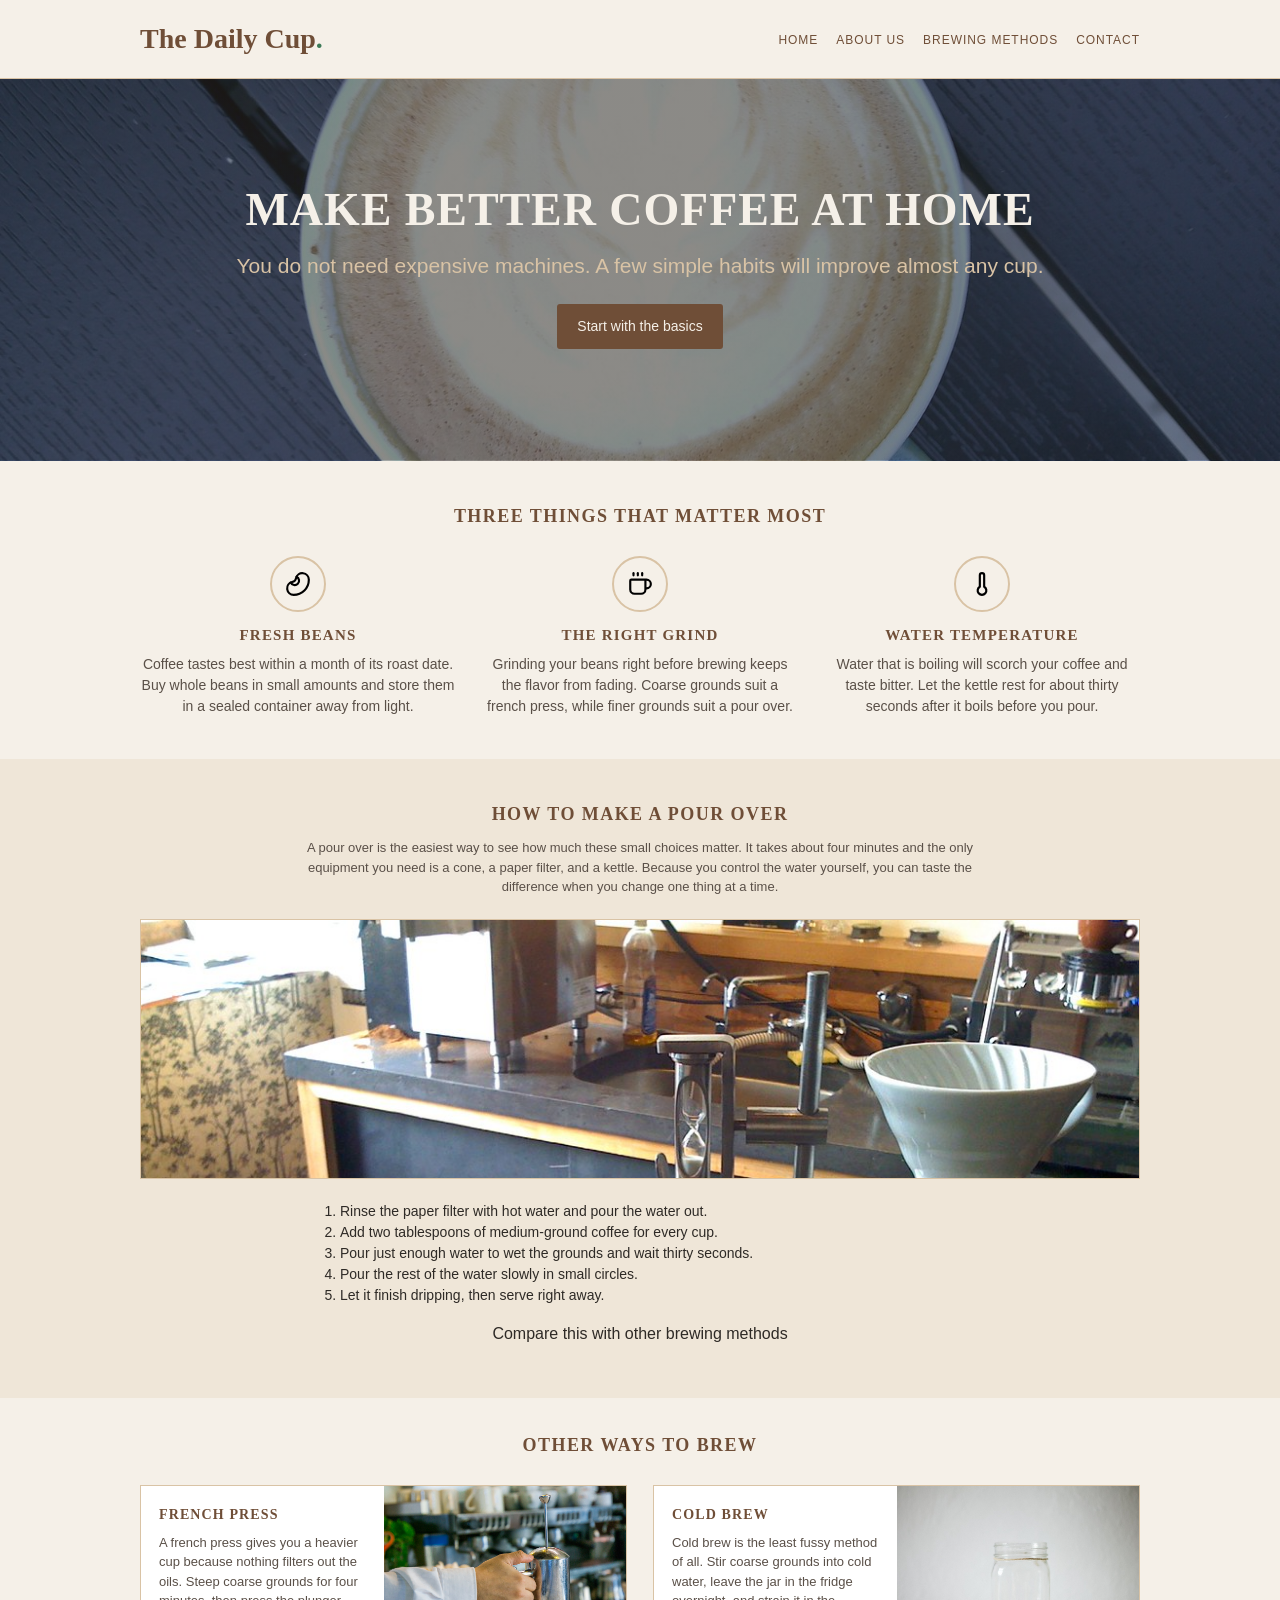
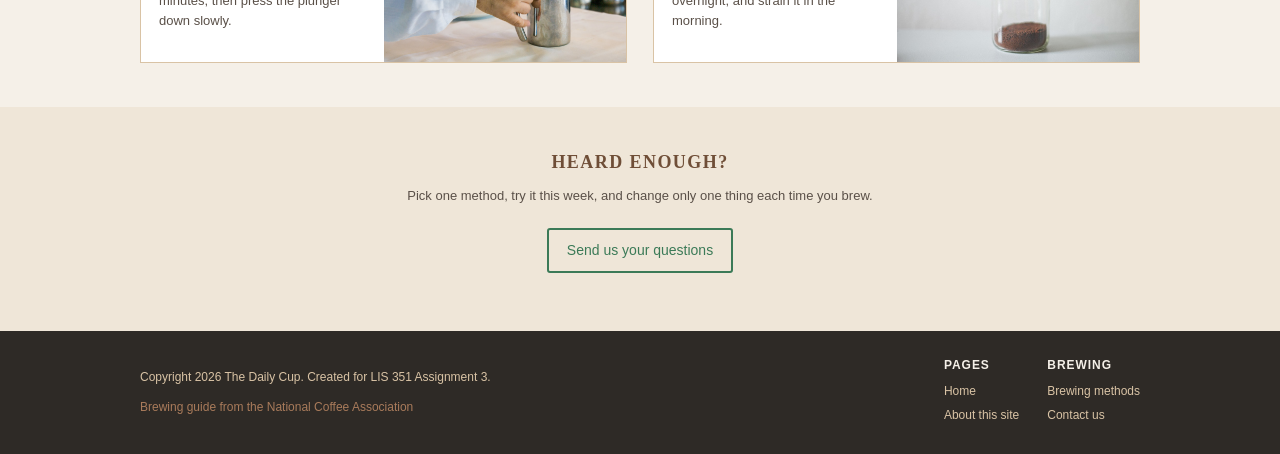
<file: index.html>
<!doctype html>
<html lang="en">
<head>
  <meta charset="UTF-8" />
  <meta name="viewport" content="width=device-width, initial-scale=1.0" />
  <meta name="description" content="A simple guide to making better coffee at home with basic equipment." />
  <meta name="keywords" content="coffee, brewing, pour over, french press, cold brew, beginner guide" />
  <meta name="author" content="Dani A." />
  <title>The Daily Cup | Home</title>
  <link rel="stylesheet" href="styles.css" />
</head>
<body>

  <header class="site-header">
    <div class="container header-inner">
      <p class="brand">The Daily Cup<span class="dot">.</span></p>
      <nav class="site-nav">
        <ul>
          <li><a href="index.html">Home</a></li>
          <li><a href="About.html">About Us</a></li>
          <li><a href="Brewing-Methods.html">Brewing Methods</a></li>
          <li><a href="Contact.html">Contact</a></li>
        </ul>
      </nav>
    </div>
  </header>

  <main>

    <section class="hero">
      <div class="container hero-content">
        <h1>Make Better Coffee at Home</h1>
        <p class="hero-subhead">You do not need expensive machines. A few simple habits will improve almost any cup.</p>
        <p><a class="btn btn-dark" href="#features">Start with the basics</a></p>
      </div>
    </section>

    <section class="features" id="features">
      <div class="container">
        <h2 class="section-title">Three Things That Matter Most</h2>

        <div class="features-grid">
          <div class="feature">
            <div class="icon"><img src="images/icon-beans.svg" alt="Icon of two coffee beans." /></div>
            <h3>Fresh Beans</h3>
            <p>Coffee tastes best within a month of its roast date. Buy whole beans in small amounts and store them in a sealed container away from light.</p>
          </div>

          <div class="feature">
            <div class="icon"><img src="images/icon-cup.svg" alt="Icon of a cup of coffee." /></div>
            <h3>The Right Grind</h3>
            <p>Grinding your beans right before brewing keeps the flavor from fading. Coarse grounds suit a french press, while finer grounds suit a pour over.</p>
          </div>

          <div class="feature">
            <div class="icon"><img src="images/icon-thermometer.svg" alt="Icon of a thermometer." /></div>
            <h3>Water Temperature</h3>
            <p>Water that is boiling will scorch your coffee and taste bitter. Let the kettle rest for about thirty seconds after it boils before you pour.</p>
          </div>
        </div>
      </div>
    </section>

    <section class="featured">
      <div class="container">
        <h2 class="section-title">How to Make a Pour Over</h2>
        <p class="section-lede">A pour over is the easiest way to see how much these small choices matter. It takes about four minutes and the only equipment you need is a cone, a paper filter, and a kettle. Because you control the water yourself, you can taste the difference when you change one thing at a time.</p>

        <div class="media">
          <img src="images/pour-over.jpg" alt="A white ceramic pour over cone on a stand next to a kettle and three cups." />
        </div>

        <ol class="steps">
          <li>Rinse the paper filter with hot water and pour the water out.</li>
          <li>Add two tablespoons of medium-ground coffee for every cup.</li>
          <li>Pour just enough water to wet the grounds and wait thirty seconds.</li>
          <li>Pour the rest of the water slowly in small circles.</li>
          <li>Let it finish dripping, then serve right away.</li>
        </ol>

        <p class="featured-link"><a href="Brewing-Methods.html">Compare this with other brewing methods</a></p>
      </div>
    </section>

    <section class="secondary">
      <div class="container">
        <h2 class="section-title">Other Ways to Brew</h2>

        <div class="secondary-grid">
          <article class="card">
            <div class="card-text">
              <h3>French Press</h3>
              <p>A french press gives you a heavier cup because nothing filters out the oils. Steep coarse grounds for four minutes, then press the plunger down slowly.</p>
            </div>
            <div class="card-image img-a"></div>
          </article>

          <article class="card">
            <div class="card-text">
              <h3>Cold Brew</h3>
              <p>Cold brew is the least fussy method of all. Stir coarse grounds into cold water, leave the jar in the fridge overnight, and strain it in the morning.</p>
            </div>
            <div class="card-image img-b"></div>
          </article>
        </div>
      </div>
    </section>

    <section class="cta">
      <div class="container cta-inner">
        <h2 class="section-title">Heard Enough?</h2>
        <p class="section-lede">Pick one method, try it this week, and change only one thing each time you brew.</p>
        <p><a class="btn btn-outline" href="Contact.html">Send us your questions</a></p>
      </div>
    </section>

  </main>

  <footer class="site-footer">
    <div class="container footer-inner">
      <div class="footer-left">
        <p>Copyright 2026 The Daily Cup. Created for LIS 351 Assignment 3.</p>
        <p><a href="https://www.ncausa.org/About-Coffee/How-to-Brew-Coffee">Brewing guide from the National Coffee Association</a></p>
      </div>
      <div class="footer-cols">
        <div class="footer-col">
          <h4>Pages</h4>
          <a href="index.html">Home</a>
          <a href="About.html">About this site</a>
        </div>
        <div class="footer-col">
          <h4>Brewing</h4>
          <a href="Brewing-Methods.html">Brewing methods</a>
          <a href="Contact.html">Contact us</a>
        </div>
      </div>
    </div>
  </footer>

</body>
</html>
</file>
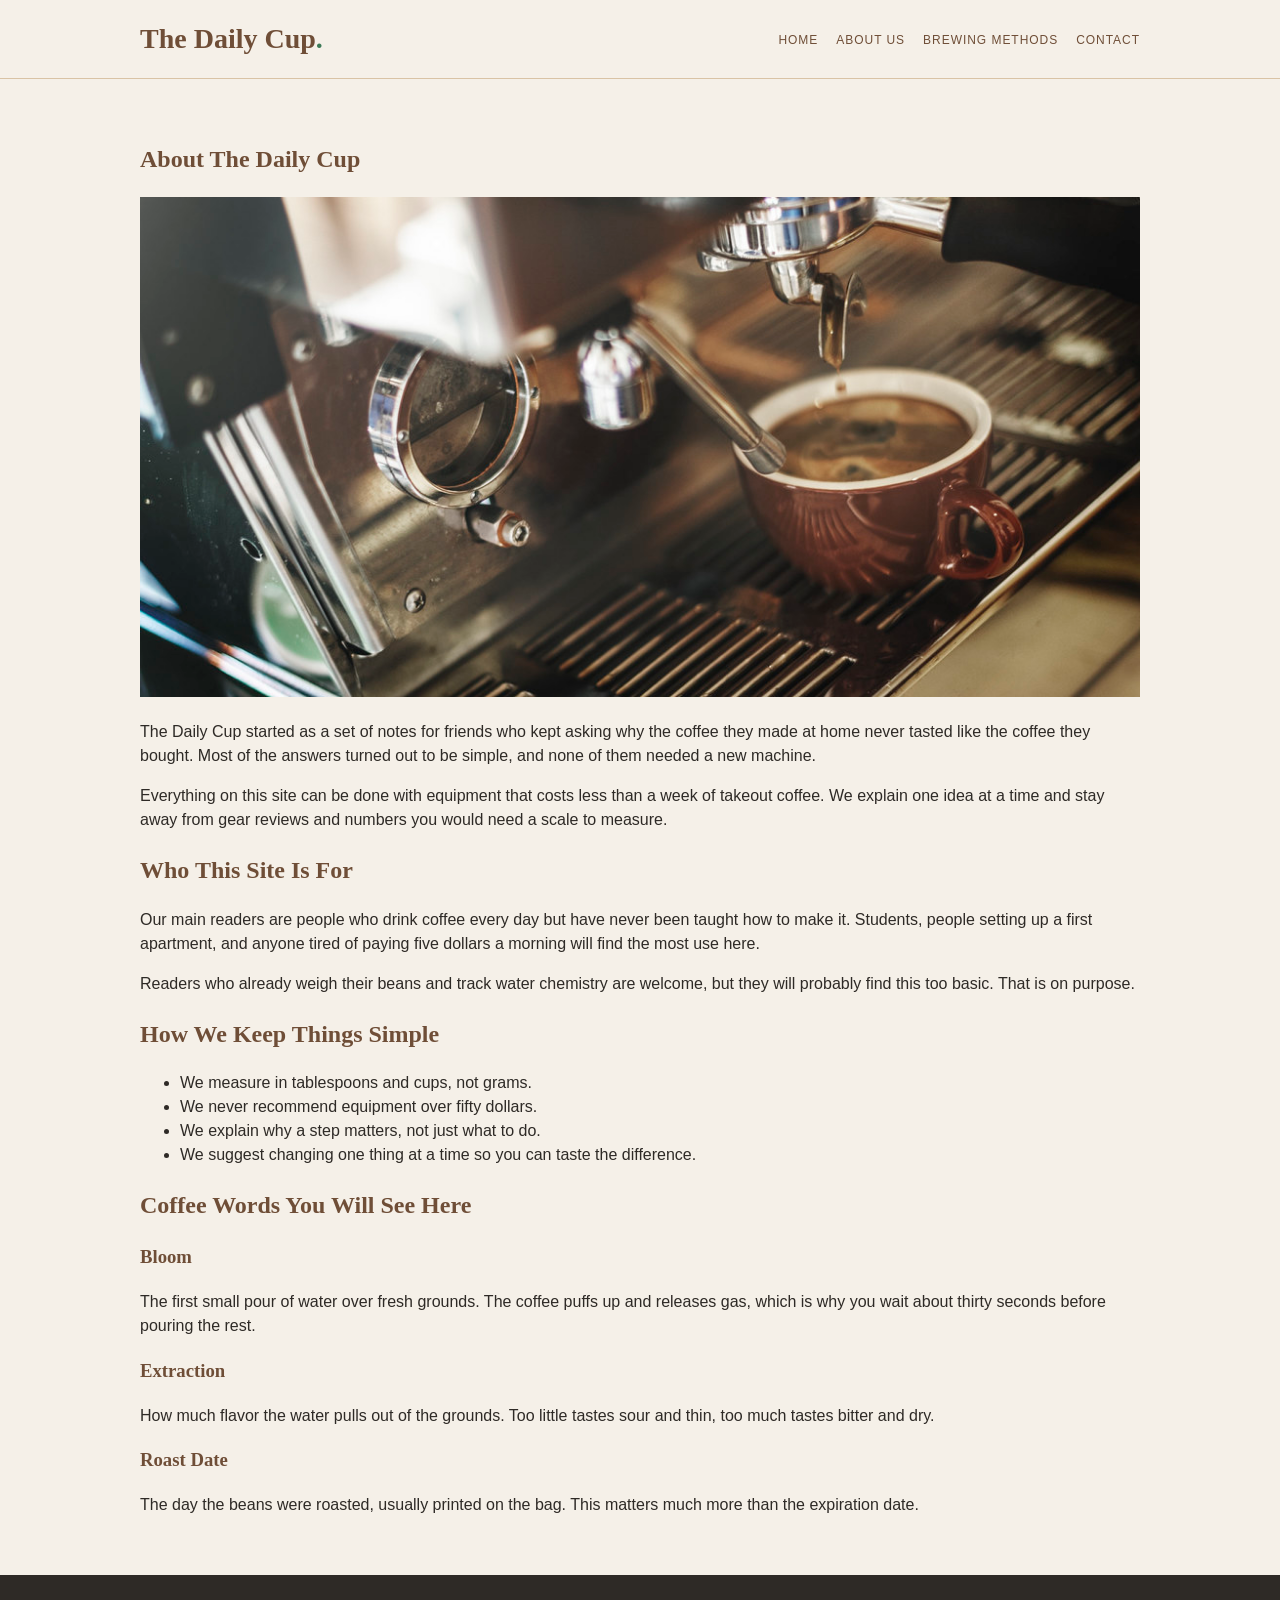
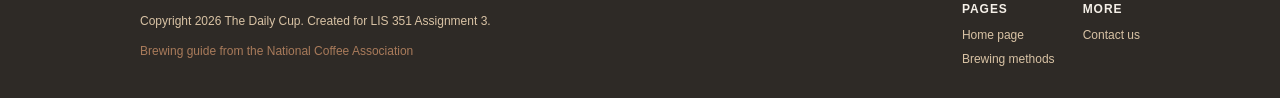
<file: About.html>
<!doctype html>
<html lang="en">
<head>
  <meta charset="UTF-8" />
  <meta name="viewport" content="width=device-width, initial-scale=1.0" />
  <meta name="description" content="Why The Daily Cup exists, who it is for, and the coffee terms used on this site." />
  <meta name="keywords" content="coffee, about, beginner guide, coffee terms, glossary" />
  <meta name="author" content="Dani A." />
  <title>The Daily Cup | About Us</title>
  <link rel="stylesheet" href="styles.css" />
</head>
<body>

  <header class="site-header">
    <div class="container header-inner">
      <p class="brand">The Daily Cup<span class="dot">.</span></p>
      <nav class="site-nav">
        <ul>
          <li><a href="index.html">Home</a></li>
          <li><a href="About.html">About Us</a></li>
          <li><a href="Brewing-Methods.html">Brewing Methods</a></li>
          <li><a href="Contact.html">Contact</a></li>
        </ul>
      </nav>
    </div>
  </header>

  <main class="container page">

    <section id="purpose">
      <h1>About The Daily Cup</h1>
      <img src="images/coffee-counter.jpg" alt="An espresso machine pouring a shot of coffee into a small red cup." />
      <p>The Daily Cup started as a set of notes for friends who kept asking why the coffee they made at home never tasted like the coffee they bought. Most of the answers turned out to be simple, and none of them needed a new machine.</p>
      <p>Everything on this site can be done with equipment that costs less than a week of takeout coffee. We explain one idea at a time and stay away from gear reviews and numbers you would need a scale to measure.</p>
    </section>

    <section id="audience">
      <h2>Who This Site Is For</h2>
      <p>Our main readers are people who drink coffee every day but have never been taught how to make it. Students, people setting up a first apartment, and anyone tired of paying five dollars a morning will find the most use here.</p>
      <p>Readers who already weigh their beans and track water chemistry are welcome, but they will probably find this too basic. That is on purpose.</p>
    </section>

    <section id="conventions">
      <h2>How We Keep Things Simple</h2>
      <ul>
        <li>We measure in tablespoons and cups, not grams.</li>
        <li>We never recommend equipment over fifty dollars.</li>
        <li>We explain why a step matters, not just what to do.</li>
        <li>We suggest changing one thing at a time so you can taste the difference.</li>
      </ul>
    </section>

    <section id="glossary">
      <h2>Coffee Words You Will See Here</h2>

      <h3>Bloom</h3>
      <p>The first small pour of water over fresh grounds. The coffee puffs up and releases gas, which is why you wait about thirty seconds before pouring the rest.</p>

      <h3>Extraction</h3>
      <p>How much flavor the water pulls out of the grounds. Too little tastes sour and thin, too much tastes bitter and dry.</p>

      <h3>Roast Date</h3>
      <p>The day the beans were roasted, usually printed on the bag. This matters much more than the expiration date.</p>
    </section>

  </main>

  <footer class="site-footer">
    <div class="container footer-inner">
      <div class="footer-left">
        <p>Copyright 2026 The Daily Cup. Created for LIS 351 Assignment 3.</p>
        <p><a href="https://www.ncausa.org/About-Coffee/How-to-Brew-Coffee">Brewing guide from the National Coffee Association</a></p>
      </div>
      <div class="footer-cols">
        <div class="footer-col">
          <h4>Pages</h4>
          <a href="index.html">Home page</a>
          <a href="Brewing-Methods.html">Brewing methods</a>
        </div>
        <div class="footer-col">
          <h4>More</h4>
          <a href="Contact.html">Contact us</a>
        </div>
      </div>
    </div>
  </footer>

</body>
</html>
</file>
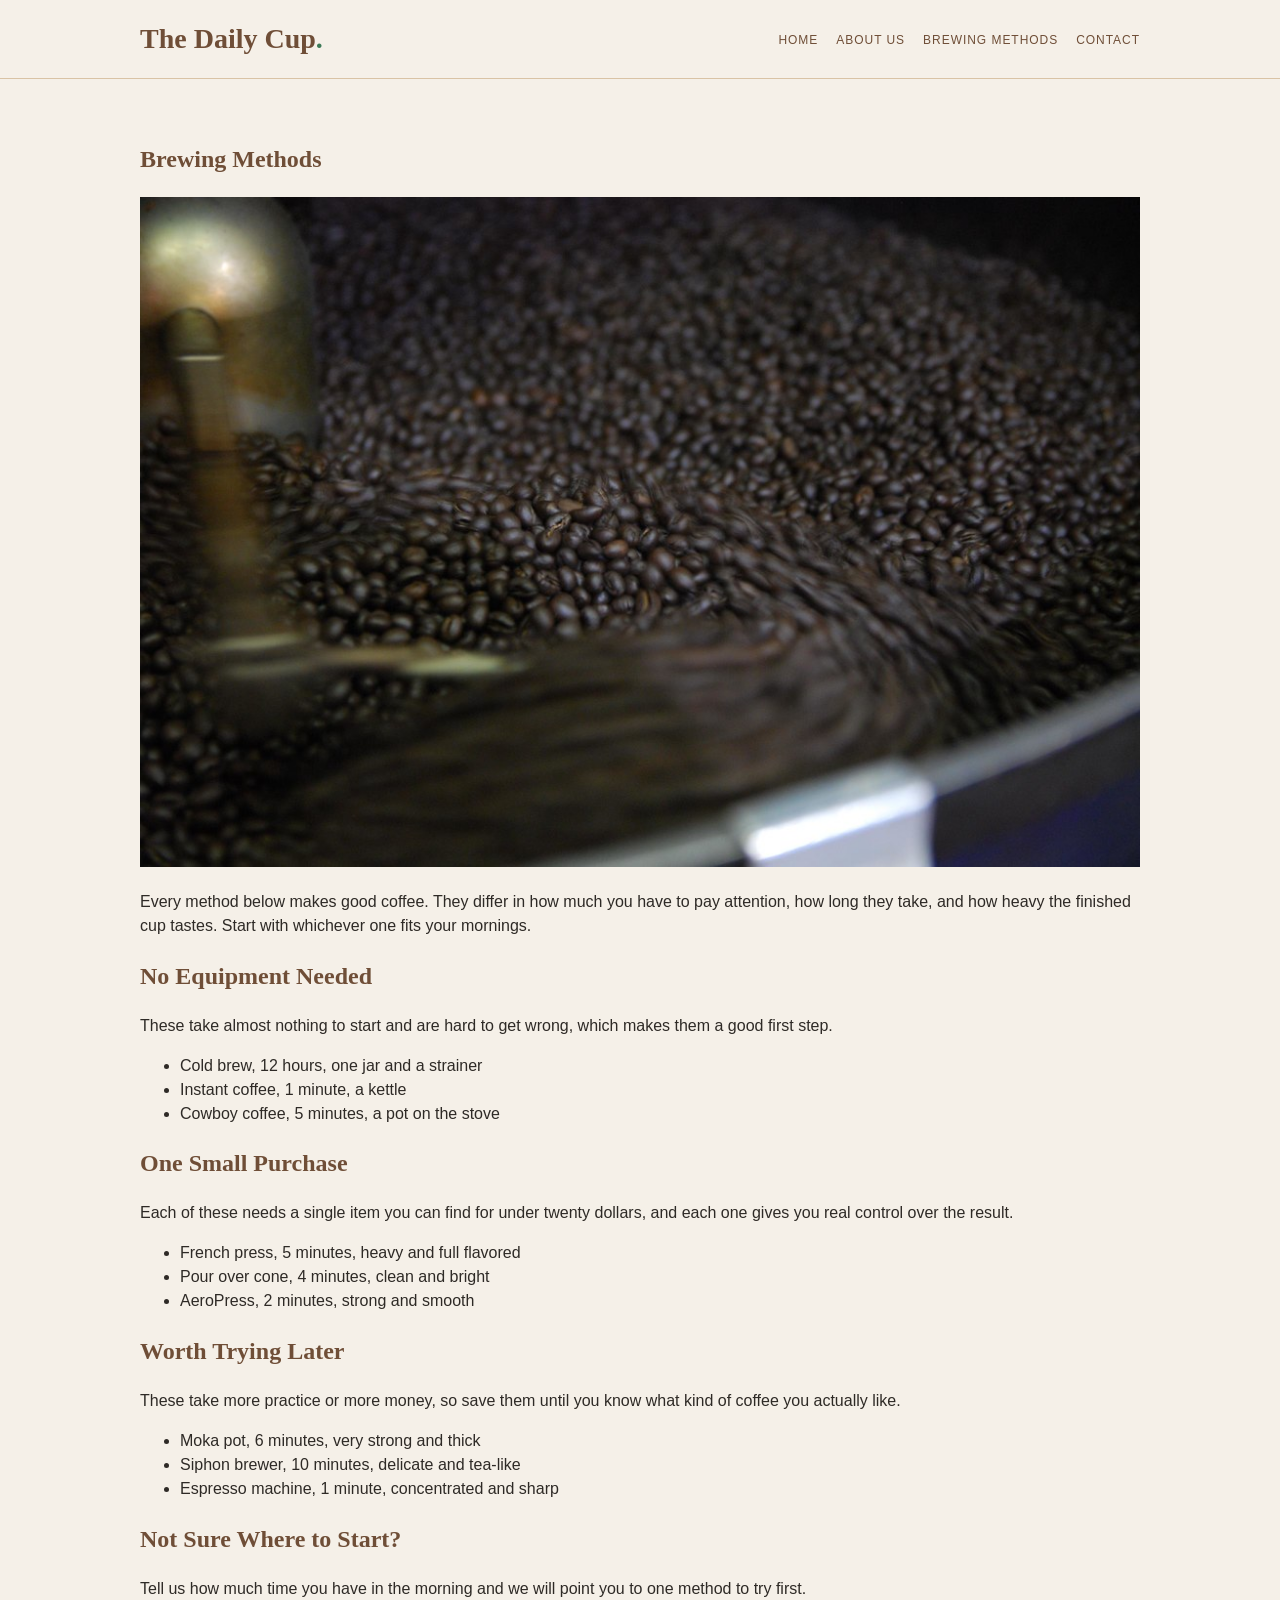
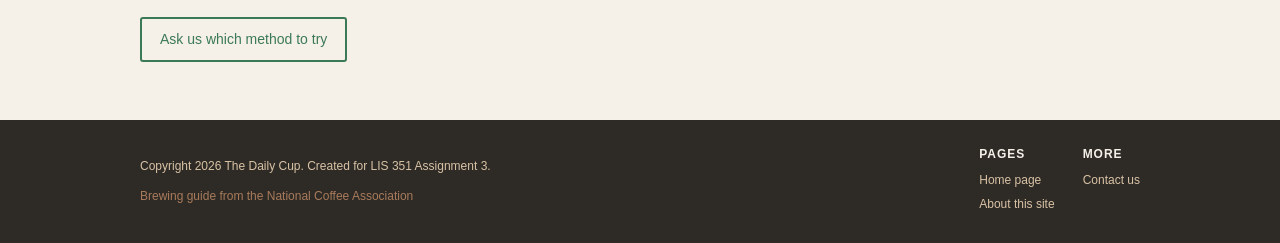
<file: Brewing-Methods.html>
<!doctype html>
<html lang="en">
<head>
  <meta charset="UTF-8" />
  <meta name="viewport" content="width=device-width, initial-scale=1.0" />
  <meta name="description" content="A list of simple coffee brewing methods grouped by how much equipment and time they take." />
  <meta name="keywords" content="coffee, brewing methods, pour over, french press, cold brew, moka pot" />
  <meta name="author" content="Dani A." />
  <title>The Daily Cup | Brewing Methods</title>
  <link rel="stylesheet" href="styles.css" />
</head>
<body>

  <header class="site-header">
    <div class="container header-inner">
      <p class="brand">The Daily Cup<span class="dot">.</span></p>
      <nav class="site-nav">
        <ul>
          <li><a href="index.html">Home</a></li>
          <li><a href="About.html">About Us</a></li>
          <li><a href="Brewing-Methods.html">Brewing Methods</a></li>
          <li><a href="Contact.html">Contact</a></li>
        </ul>
      </nav>
    </div>
  </header>

  <main class="container page">

    <section id="intro">
      <h1>Brewing Methods</h1>
      <img src="images/coffee-beans.jpg" alt="Dark roasted coffee beans turning inside a roasting drum." />
      <p>Every method below makes good coffee. They differ in how much you have to pay attention, how long they take, and how heavy the finished cup tastes. Start with whichever one fits your mornings.</p>
    </section>

    <section id="group-1">
      <h2>No Equipment Needed</h2>
      <p>These take almost nothing to start and are hard to get wrong, which makes them a good first step.</p>
      <ul>
        <li>Cold brew, 12 hours, one jar and a strainer</li>
        <li>Instant coffee, 1 minute, a kettle</li>
        <li>Cowboy coffee, 5 minutes, a pot on the stove</li>
      </ul>
    </section>

    <section id="group-2">
      <h2>One Small Purchase</h2>
      <p>Each of these needs a single item you can find for under twenty dollars, and each one gives you real control over the result.</p>
      <ul>
        <li>French press, 5 minutes, heavy and full flavored</li>
        <li>Pour over cone, 4 minutes, clean and bright</li>
        <li>AeroPress, 2 minutes, strong and smooth</li>
      </ul>
    </section>

    <section id="group-3">
      <h2>Worth Trying Later</h2>
      <p>These take more practice or more money, so save them until you know what kind of coffee you actually like.</p>
      <ul>
        <li>Moka pot, 6 minutes, very strong and thick</li>
        <li>Siphon brewer, 10 minutes, delicate and tea-like</li>
        <li>Espresso machine, 1 minute, concentrated and sharp</li>
      </ul>
    </section>

    <section id="cta">
      <h2>Not Sure Where to Start?</h2>
      <p>Tell us how much time you have in the morning and we will point you to one method to try first.</p>
      <p><a class="btn btn-outline" href="Contact.html">Ask us which method to try</a></p>
    </section>

  </main>

  <footer class="site-footer">
    <div class="container footer-inner">
      <div class="footer-left">
        <p>Copyright 2026 The Daily Cup. Created for LIS 351 Assignment 3.</p>
        <p><a href="https://www.ncausa.org/About-Coffee/How-to-Brew-Coffee">Brewing guide from the National Coffee Association</a></p>
      </div>
      <div class="footer-cols">
        <div class="footer-col">
          <h4>Pages</h4>
          <a href="index.html">Home page</a>
          <a href="About.html">About this site</a>
        </div>
        <div class="footer-col">
          <h4>More</h4>
          <a href="Contact.html">Contact us</a>
        </div>
      </div>
    </div>
  </footer>

</body>
</html>
</file>
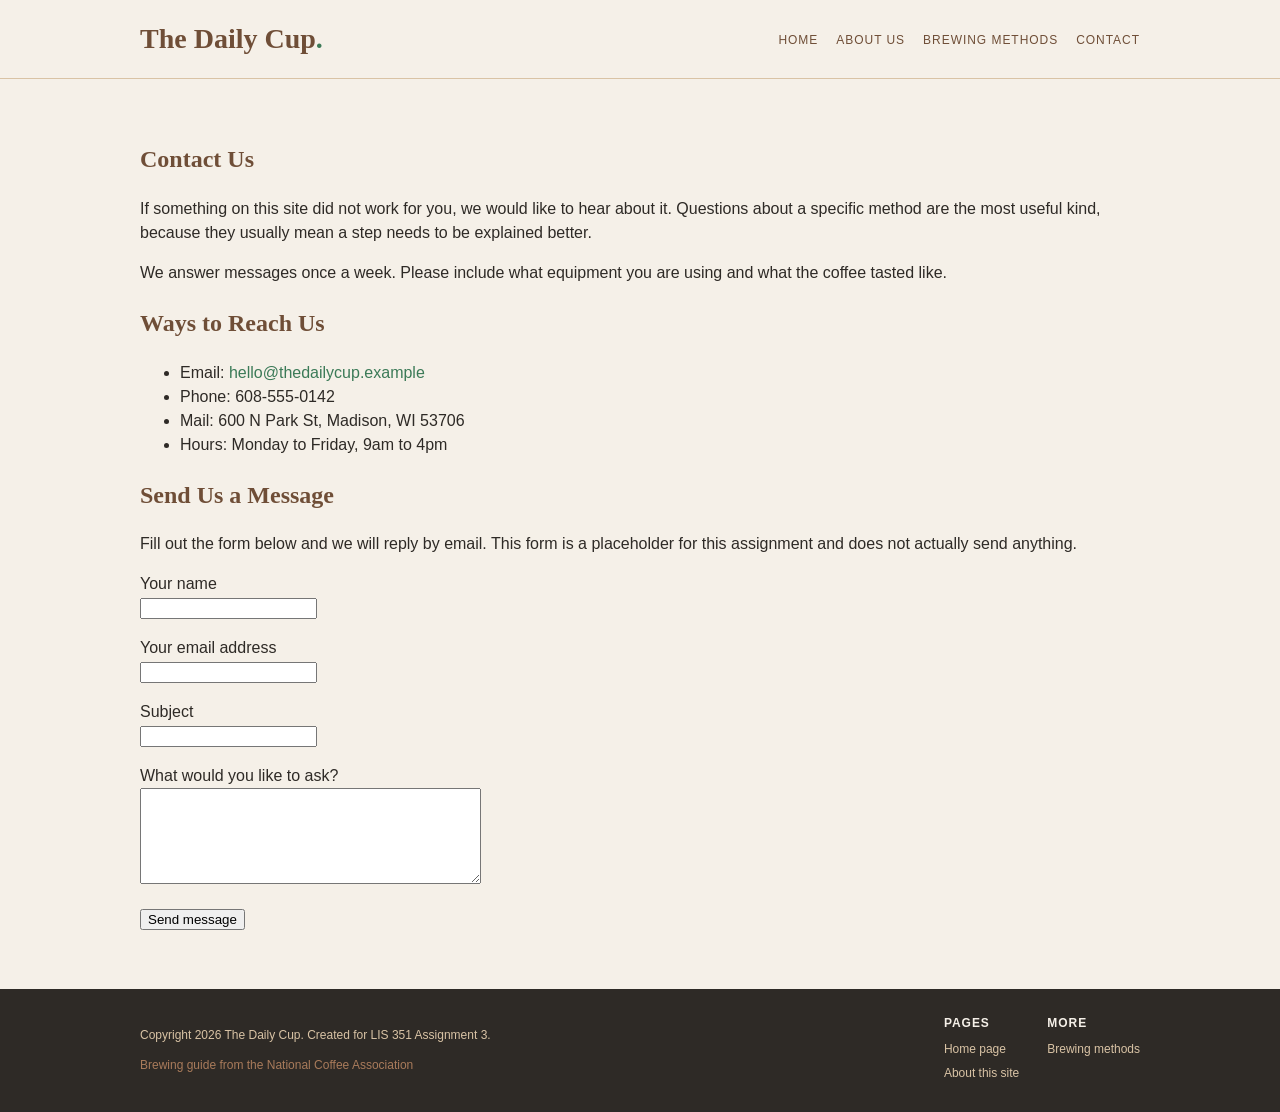
<file: Contact.html>
<!doctype html>
<html lang="en">
<head>
  <meta charset="UTF-8" />
  <meta name="viewport" content="width=device-width, initial-scale=1.0" />
  <meta name="description" content="How to reach The Daily Cup with questions about making coffee at home." />
  <meta name="keywords" content="coffee, contact, questions, email, feedback" />
  <meta name="author" content="Dani A." />
  <title>The Daily Cup | Contact</title>
  <link rel="stylesheet" href="styles.css" />
</head>
<body>

  <header class="site-header">
    <div class="container header-inner">
      <p class="brand">The Daily Cup<span class="dot">.</span></p>
      <nav class="site-nav">
        <ul>
          <li><a href="index.html">Home</a></li>
          <li><a href="About.html">About Us</a></li>
          <li><a href="Brewing-Methods.html">Brewing Methods</a></li>
          <li><a href="Contact.html">Contact</a></li>
        </ul>
      </nav>
    </div>
  </header>

  <main class="container page">

    <section id="intro">
      <h1>Contact Us</h1>
      <p>If something on this site did not work for you, we would like to hear about it. Questions about a specific method are the most useful kind, because they usually mean a step needs to be explained better.</p>
      <p>We answer messages once a week. Please include what equipment you are using and what the coffee tasted like.</p>
    </section>

    <section id="details">
      <h2>Ways to Reach Us</h2>
      <ul>
        <li>Email: <a href="mailto:hello@thedailycup.example">hello@thedailycup.example</a></li>
        <li>Phone: 608-555-0142</li>
        <li>Mail: 600 N Park St, Madison, WI 53706</li>
        <li>Hours: Monday to Friday, 9am to 4pm</li>
      </ul>
    </section>

    <section id="form">
      <h2>Send Us a Message</h2>
      <p>Fill out the form below and we will reply by email. This form is a placeholder for this assignment and does not actually send anything.</p>
      <form>
        <p>
          <label for="name">Your name</label><br />
          <input type="text" id="name" name="name" />
        </p>
        <p>
          <label for="email">Your email address</label><br />
          <input type="email" id="email" name="email" />
        </p>
        <p>
          <label for="subject">Subject</label><br />
          <input type="text" id="subject" name="subject" />
        </p>
        <p>
          <label for="message">What would you like to ask?</label><br />
          <textarea id="message" name="message" rows="6" cols="40"></textarea>
        </p>
        <p><input type="submit" value="Send message" /></p>
      </form>
    </section>

  </main>

  <footer class="site-footer">
    <div class="container footer-inner">
      <div class="footer-left">
        <p>Copyright 2026 The Daily Cup. Created for LIS 351 Assignment 3.</p>
        <p><a href="https://www.ncausa.org/About-Coffee/How-to-Brew-Coffee">Brewing guide from the National Coffee Association</a></p>
      </div>
      <div class="footer-cols">
        <div class="footer-col">
          <h4>Pages</h4>
          <a href="index.html">Home page</a>
          <a href="About.html">About this site</a>
        </div>
        <div class="footer-col">
          <h4>More</h4>
          <a href="Brewing-Methods.html">Brewing methods</a>
        </div>
      </div>
    </div>
  </footer>

</body>
</html>
</file>
<file: styles.css>
/* styles.css
   LIS 351 - A4: Styling Your One-Page Website
   Dani A. | The Daily Cup

   Palette carried over from my A3 planning document:
     #6F4E37  coffee brown (primary)
     #A97B5B  light roast
     #D9C3A5  crema tan
     #F5F0E8  cream background
     #2E2A26  text
     #3B7A57  green accent
*/

/* ===== Base styles (mostly done) ===== */
* { box-sizing: border-box; }

body {
  margin: 0;
  font-family: Arial, Helvetica, sans-serif;
  line-height: 1.5;
  color: #2E2A26;
  background: #F5F0E8;
}

a { color: inherit; text-decoration: none; }
a:hover { text-decoration: underline; }

h1, h2, h3, .brand {
  font-family: Georgia, "Times New Roman", serif;
}

.container {
  width: min(1000px, 92%);
  margin: 0 auto;
}

/* ===== Header ===== */
.site-header {
  border-bottom: 1px solid #D9C3A5;
  background: #F5F0E8;
}

.header-inner {
  /* TODO A (Flexbox):
     Make the brand appear on the left and the navigation on the right.
     Requirements:
       - Use flexbox
       - Center items vertically
       - Put space between left and right
  */
  display: flex;
  align-items: center;
  justify-content: space-between;
  padding: 18px 0;
}

.brand {
  font-size: 28px;
  font-weight: 700;
  margin: 0;
  color: #6F4E37;
}

.brand .dot {
  /* TODO B (Color):
     Make the dot a light blue accent color (choose a readable blue).
     -> I used my green accent instead of blue so it matches my A3 palette.
  */
  color: #3B7A57;
}

/* Keeping the nav as a list from A3 so it stays semantic/accessible. */
.site-nav ul {
  list-style: none;
  display: flex;
  margin: 0;
  padding: 0;
}

.site-nav a {
  margin-left: 18px;
  text-transform: uppercase;
  font-size: 12px;
  letter-spacing: 0.08em;
  color: #6F4E37;
}

.site-nav a:hover {
  color: #3B7A57;
}

/* ===== Hero ===== */
.hero {
  /* TODO C (Background image hero):
     Turn this into a hero banner with a background image.
     Requirements:
       - Use a background image URL (use the one below)
       - Make it cover the area and center it
       - Add a light overlay so text is readable (hint: use a linear-gradient + image)
       - Set a minimum height (e.g., 360px)
     -> I swapped the template's stock photo for my own A3 image.
  */
  background-image:
    linear-gradient(rgba(46, 42, 38, 0.55), rgba(46, 42, 38, 0.55)),
    url("images/coffee-pour.jpg");
  background-size: cover;
  background-position: center;
  min-height: 360px;
}

.hero-content {
  /* TODO D (Center content):
     Center the hero text horizontally.
     Add vertical padding so it doesn't feel cramped.
  */
  text-align: center;
  padding: 96px 0;
}

.hero h1 {
  margin: 0;
  /* TODO E (Typography):
     Make the headline large and uppercase.
     (e.g., font-size around 42-48px, text-transform uppercase)
  */
  font-size: 46px;
  text-transform: uppercase;
  letter-spacing: 0.02em;
  color: #F5F0E8;
}

.hero-subhead {
  margin: 6px 0 22px;
  /* TODO F (Typography):
     Make this slightly smaller than h1 and a softer color.
     (e.g., font-size ~20-24px; color #555)
  */
  font-size: 21px;
  color: #D9C3A5;
}

/* ===== Buttons ===== */
.btn {
  display: inline-block;
  padding: 10px 18px;
  border-radius: 3px;
  font-size: 14px;
}

.btn-dark {
  /* TODO G (Button styling):
     Make this a dark filled button with white text.
     (e.g., background #333; color #fff)
  */
  background: #6F4E37;
  color: #F5F0E8;
  border: 2px solid #6F4E37;
}

.btn-dark:hover {
  background: #2E2A26;
  border-color: #2E2A26;
  text-decoration: none;
}

.btn-outline {
  /* TODO H (Button styling):
     Make this an outlined button with a blue border and matching text.
     (e.g., border: 2px solid ...; color: ...; background: transparent)
     -> Outlined in my green accent instead of blue, to match the palette.
  */
  border: 2px solid #3B7A57;
  color: #3B7A57;
  background: transparent;
}

.btn-outline:hover {
  background: #3B7A57;
  color: #F5F0E8;
  text-decoration: none;
}

/* ===== Features (3 columns) ===== */
.features {
  padding: 42px 0;
}

.features-grid {
  /* TODO I (Layout):
     Arrange the three feature blocks in a row (desktop).
     Requirements:
       - Use flexbox
       - Add a gap between items (e.g., 26px)
  */
  display: flex;
  gap: 26px;
  margin-top: 26px;
}

.feature {
  /* TODO J (Sizing / alignment):
     Make each feature take equal width and center its text.
  */
  flex: 1;
  text-align: center;
}

.feature h3 {
  font-size: 15px;
  text-transform: uppercase;
  letter-spacing: 0.08em;
  margin: 0 0 8px;
  color: #6F4E37;
}

.feature p {
  font-size: 14px;
  color: #5a5048;
  margin: 0;
}

.icon {
  width: 56px;
  height: 56px;
  border: 2px solid #D9C3A5;
  border-radius: 999px;
  display: grid;
  place-items: center;
  margin: 0 auto 12px;
  color: #6F4E37;
  font-size: 22px;
}

.icon img {
  width: 26px;
  height: 26px;
}

/* ===== Featured content ===== */
.featured {
  padding: 42px 0 36px;
  background: #EFE6D8;
}

.section-title {
  text-align: center;
  margin: 0;
  font-size: 18px;
  letter-spacing: 0.08em;
  text-transform: uppercase;
  color: #6F4E37;
}

.section-lede {
  text-align: center;
  max-width: 680px;
  margin: 10px auto 22px;
  color: #5a5048;
  font-size: 13px;
}

.media {
  background: #D9C3A5;
  border: 1px solid #D9C3A5;
  height: 260px;
  display: grid;
  place-items: center;
  overflow: hidden;
}

.media img {
  width: 100%;
  height: 100%;
  object-fit: cover;
}

.steps {
  max-width: 680px;
  margin: 22px auto 0;
  font-size: 14px;
}

.featured-link {
  text-align: center;
}

/* ===== Secondary content (2 cards) ===== */
.secondary {
  padding: 34px 0 44px;
}

.secondary-grid {
  /* TODO K (Layout):
     Put the two cards next to each other on desktop.
     Requirements:
       - Use flexbox
       - Add a gap (e.g., 26px)
  */
  display: flex;
  gap: 26px;
  margin-top: 26px;
}

.card {
  /* TODO L (Card styling):
     Give each card a border and make it take equal width.
     (Hint: flex: 1; border: 1px solid #eee)
  */
  flex: 1;
  border: 1px solid #D9C3A5;
  background: #fff;
  display: grid;
  grid-template-columns: 1fr 1fr;
}

.card-text {
  padding: 18px;
}

.card-text h3 {
  margin: 0 0 8px;
  font-size: 14px;
  text-transform: uppercase;
  letter-spacing: 0.08em;
  color: #6F4E37;
}

.card-text p {
  margin: 0 0 14px;
  color: #5a5048;
  font-size: 13px;
}

.card-image {
  min-height: 160px;
  /* TODO M (Image block):
     Make the card image behave like a background image:
       - cover
       - centered
  */
  background-size: cover;
  background-position: center;
  background-repeat: no-repeat;
}

/* Optional images (already provided)
   -> Repointed at my own A3 photos instead of the stock URLs. */
.img-a {
  background-image: url("images/french-press.jpg");
}
.img-b {
  background-image: url("images/cold-brew.jpg");
}

/* ===== CTA ===== */
.cta {
  background: #EFE6D8;
  padding: 42px 0;
}

.cta-inner {
  /* TODO N (Center CTA):
     Center the CTA text and button.
  */
  text-align: center;
}

/* ===== Footer ===== */
.site-footer {
  background: #2E2A26;
  border-top: 1px solid #2E2A26;
  padding: 24px 0;
}

.footer-inner {
  /* TODO O (Footer layout):
     Arrange footer-left on the left and footer link columns on the right.
     Requirements:
       - Use flexbox
       - Add a gap (e.g., 24px)
       - Space items out (left/right)
  */
  display: flex;
  gap: 24px;
  justify-content: space-between;
}

.footer-left {
  max-width: 360px;
  color: #D9C3A5;
  font-size: 12px;
}

.footer-left a { color: #A97B5B; }

.footer-cols {
  display: flex;
  gap: 28px;
}

.footer-col h4 {
  margin: 0 0 8px;
  font-size: 12px;
  text-transform: uppercase;
  letter-spacing: 0.08em;
  color: #F5F0E8;
}

.footer-col a {
  display: block;
  font-size: 12px;
  color: #D9C3A5;
  margin: 6px 0;
}

/* ===== Inner pages (About / Brewing Methods / Contact) ===== */
.page {
  padding: 42px 0;
}

.page h1 {
  color: #6F4E37;
}

.page h2,
.page h3 {
  color: #6F4E37;
}

.page a {
  color: #3B7A57;
}

.page img {
  max-width: 100%;
  height: auto;
}

/* ===== Small screens ===== */
@media (max-width: 700px) {
  .features-grid,
  .secondary-grid {
    flex-direction: column;
  }

  .hero h1 {
    font-size: 32px;
  }
}
</file>
